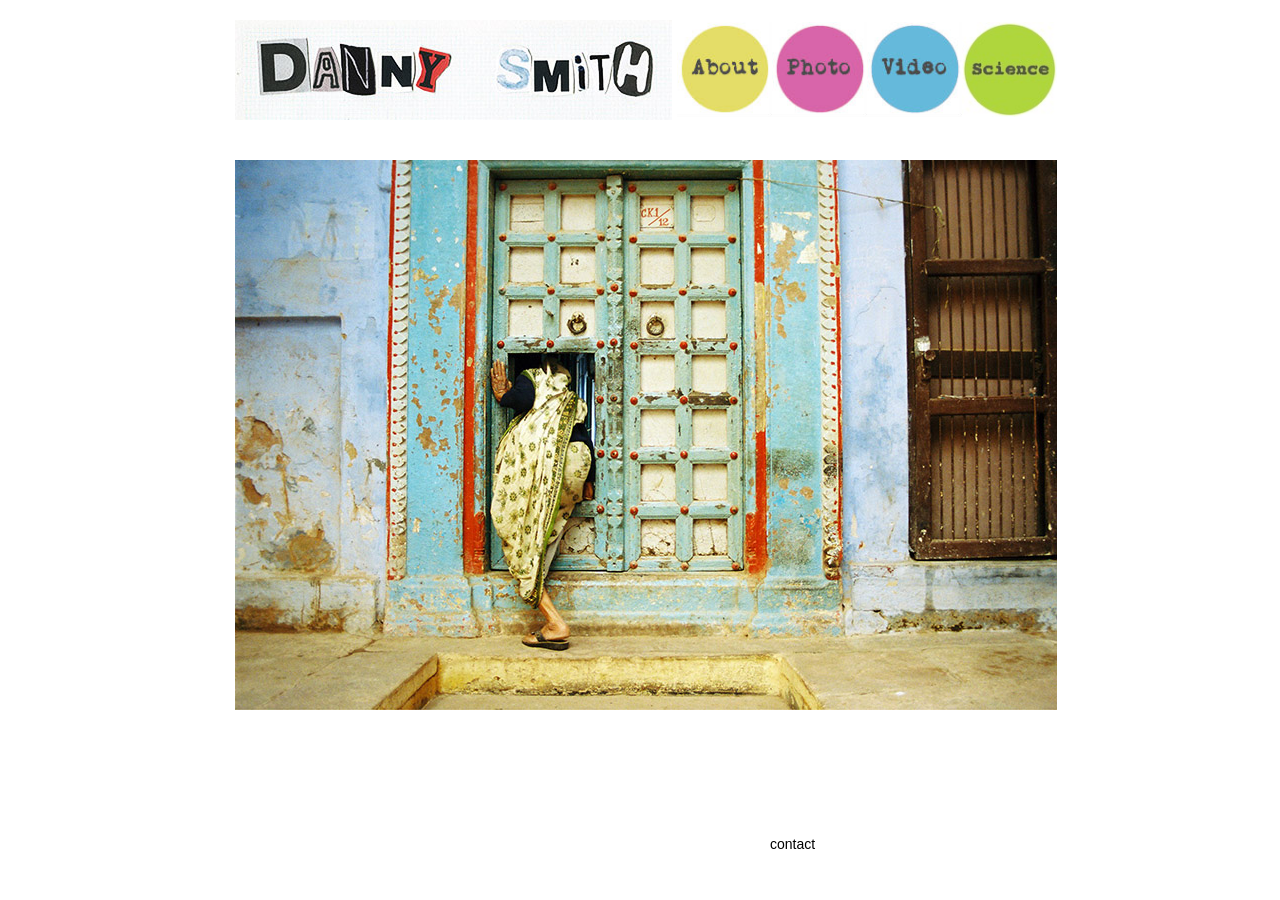
<file: index.html>
<!doctype html>
<html lang="en"><head><meta charset="utf-8"><title>Home</title>
<meta name="viewport" content="width=960"><link rel="stylesheet" href="style.css?v=4"></head>
<body><div class="page" style="height:780.0px">
<a href="index.html" class="abs" style="left:75px;top:20px;width:437px;height:100px"><img src="images/000b.jpg" alt="Danny Smith"></a>
<a class="abs nav" href="about.html" style="left:517px;top:22px;width:95px;height:95px"><img class="n" src="images/ABOUT.jpg" alt="About"><img class="r" src="images/ABOUT_1.jpg" alt=""></a><a class="abs nav" href="photo.html" style="left:612px;top:22px;width:95px;height:95px"><img class="n" src="images/PHOTO.jpg" alt="Photo"><img class="r" src="images/PHOTO_1.jpg" alt=""></a><a class="abs nav" href="video.html" style="left:707px;top:22px;width:95px;height:95px"><img class="n" src="images/VIDEO.jpg" alt="Video"><img class="r" src="images/VIDEO_1.jpg" alt=""></a><a class="abs nav" href="science.html" style="left:802px;top:22px;width:95px;height:95px"><img class="n" src="images/SCIENCE.jpg" alt="Science"><img class="r" src="images/SCIENCE_1.jpg" alt=""></a>
<div class="abs" style="left:75px;top:160px;width:822px;height:550px"><img src="images/11.jpg" alt=""></div>
<div class="footer"><a href="contact.html">contact</a></div>
</div></body></html>
</file>
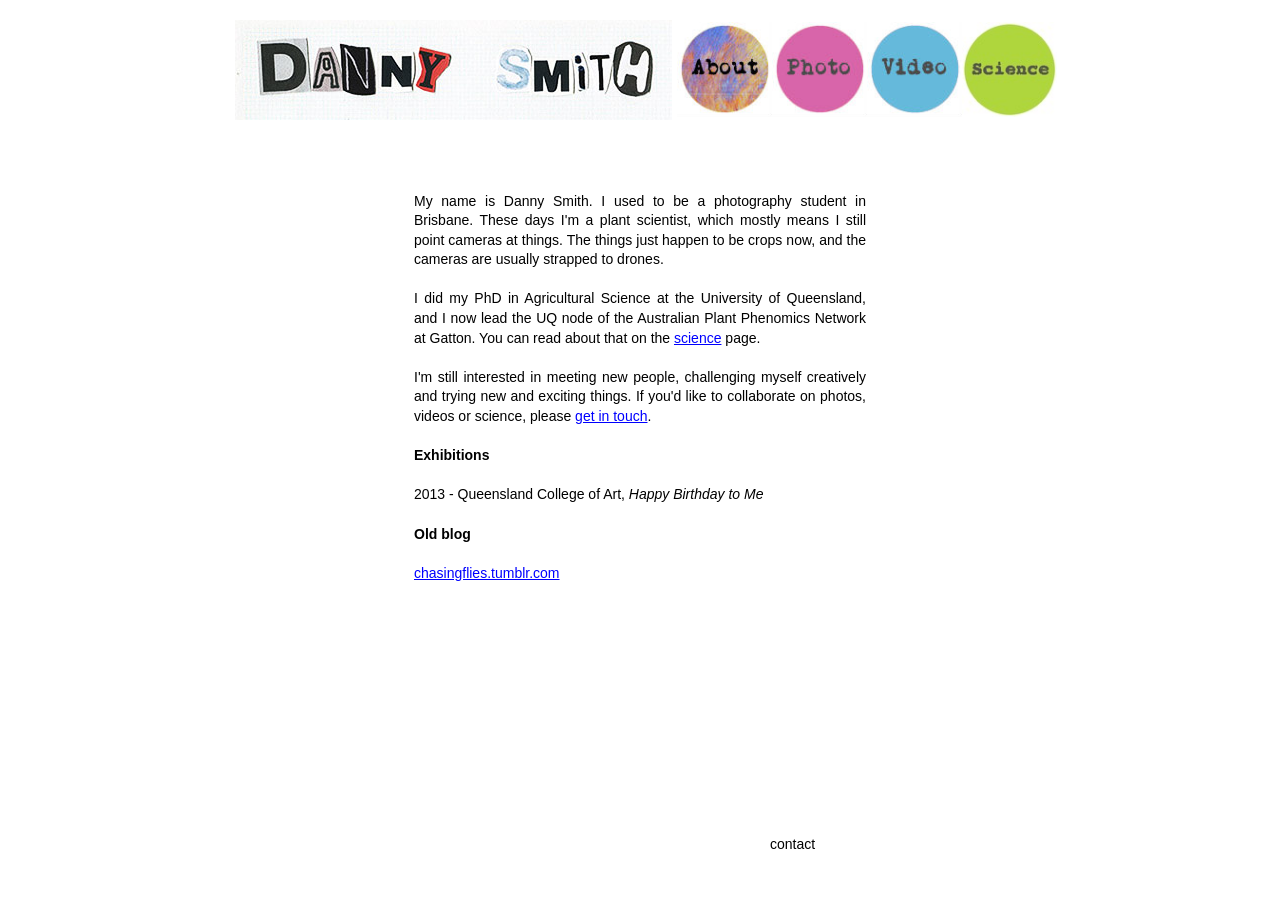
<file: about.html>
<!doctype html>
<html lang="en"><head><meta charset="utf-8"><title>About</title>
<meta name="viewport" content="width=960"><link rel="stylesheet" href="style.css?v=4"></head>
<body><div class="page" style="height:700px">
<a href="index.html" class="abs" style="left:75px;top:20px;width:437px;height:100px"><img src="images/000b.jpg" alt="Danny Smith"></a>
<a class="abs nav active" href="about.html" style="left:517px;top:22px;width:95px;height:95px"><img class="n" src="images/ABOUT.jpg" alt="About"><img class="r" src="images/ABOUT_1.jpg" alt=""></a><a class="abs nav" href="photo.html" style="left:612px;top:22px;width:95px;height:95px"><img class="n" src="images/PHOTO.jpg" alt="Photo"><img class="r" src="images/PHOTO_1.jpg" alt=""></a><a class="abs nav" href="video.html" style="left:707px;top:22px;width:95px;height:95px"><img class="n" src="images/VIDEO.jpg" alt="Video"><img class="r" src="images/VIDEO_1.jpg" alt=""></a><a class="abs nav" href="science.html" style="left:802px;top:22px;width:95px;height:95px"><img class="n" src="images/SCIENCE.jpg" alt="Science"><img class="r" src="images/SCIENCE_1.jpg" alt=""></a>
<div class="abs text about" style="left:254px;top:191.5px;width:452px;height:255px;height:auto"><p style="text-align:justify">My name is Danny Smith. I used to be a photography student in Brisbane. These days I'm a plant scientist, which mostly means I still point cameras at things. The things just happen to be crops now, and the cameras are usually strapped to drones.</p><p style="text-align:justify">&nbsp;</p><p style="text-align:justify">I did my PhD in Agricultural Science at the University of Queensland, and I now lead the UQ node of the Australian Plant Phenomics Network at Gatton. You can read about that on the <a href="science.html">science</a> page.</p><p style="text-align:justify">&nbsp;</p><p style="text-align:justify">I'm still interested in meeting new people, challenging myself creatively and trying new and exciting things. If you'd like to collaborate on photos, videos or science, please <a href="contact.html">get in touch</a>.</p><p style="text-align:justify">&nbsp;</p><p style="text-align:justify;font-weight:bold">Exhibitions</p><p style="text-align:justify">&nbsp;</p><p style="text-align:justify">2013 - Queensland College of Art, <em>Happy Birthday to Me</em></p><p style="text-align:justify">&nbsp;</p><p style="text-align:justify;font-weight:bold">Old blog</p><p style="text-align:justify">&nbsp;</p><p style="text-align:justify"><a href="http://chasingflies.tumblr.com" target="_blank" rel="noopener">chasingflies.tumblr.com</a></p></div>
<div class="footer"><a href="contact.html">contact</a></div>
</div></body></html>
</file>
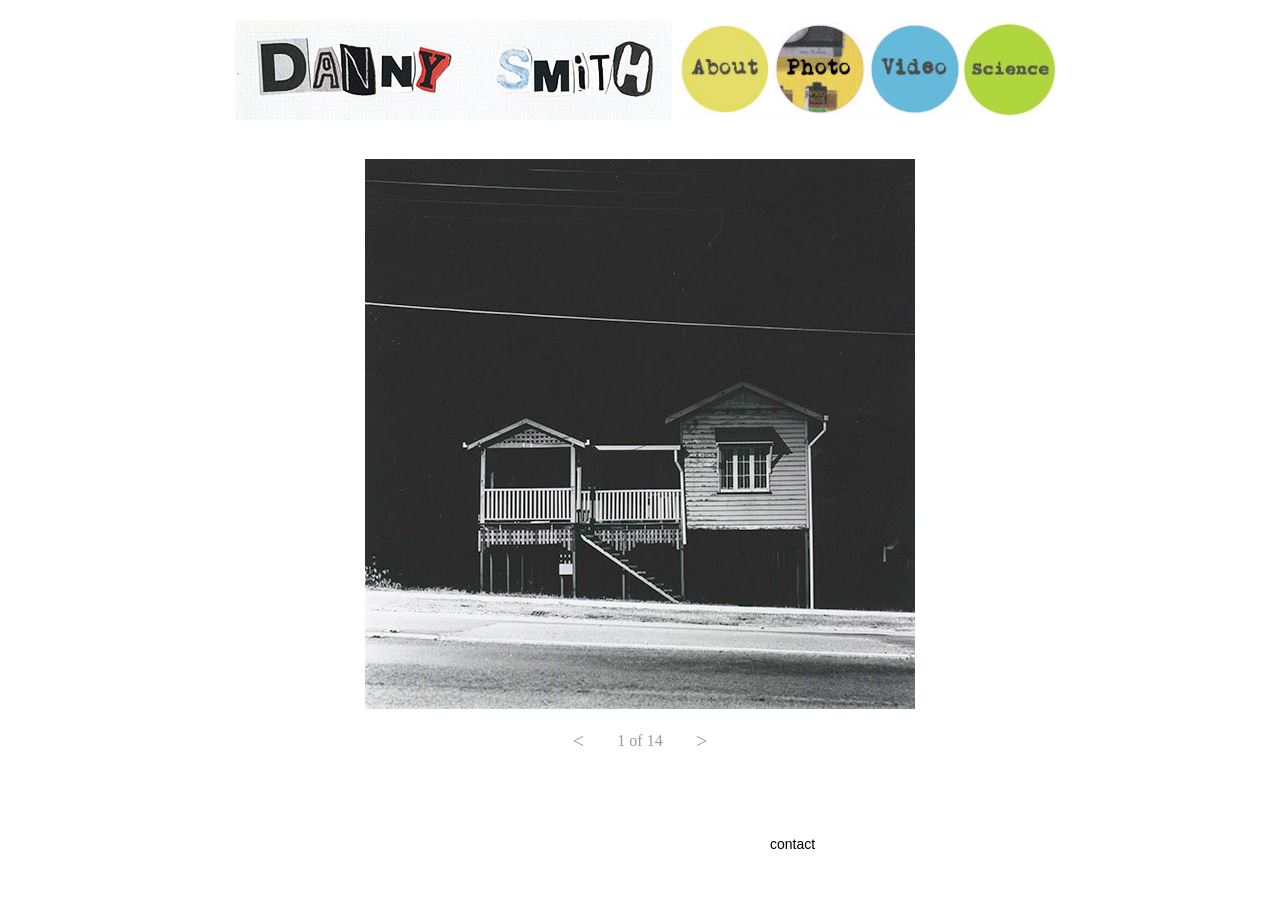
<file: black-and-white.html>
<!doctype html>
<html lang="en"><head><meta charset="utf-8"><title>Black &amp; White</title>
<meta name="viewport" content="width=960"><link rel="stylesheet" href="style.css?v=4"></head>
<body><div class="page" style="height:819.35px">
<a href="index.html" class="abs" style="left:75px;top:20px;width:437px;height:100px"><img src="images/000b.jpg" alt="Danny Smith"></a>
<a class="abs nav" href="about.html" style="left:517px;top:22px;width:95px;height:95px"><img class="n" src="images/ABOUT.jpg" alt="About"><img class="r" src="images/ABOUT_1.jpg" alt=""></a><a class="abs nav active" href="photo.html" style="left:612px;top:22px;width:95px;height:95px"><img class="n" src="images/PHOTO.jpg" alt="Photo"><img class="r" src="images/PHOTO_1.jpg" alt=""></a><a class="abs nav" href="video.html" style="left:707px;top:22px;width:95px;height:95px"><img class="n" src="images/VIDEO.jpg" alt="Video"><img class="r" src="images/VIDEO_1.jpg" alt=""></a><a class="abs nav" href="science.html" style="left:802px;top:22px;width:95px;height:95px"><img class="n" src="images/SCIENCE.jpg" alt="Science"><img class="r" src="images/SCIENCE_1.jpg" alt=""></a>
<div class="abs slideshow" style="left:70.5px;top:159.35px;width:819px;height:550px"><div class="track"><img src="images/000_1.jpg" alt=""><img src="images/9977-03.jpg" alt=""><img src="images/9979-01.jpg" alt=""><img src="images/9979-03.jpg" alt=""><img src="images/9980-04.jpg" alt=""><img src="images/9980-05.jpg" alt=""><img src="images/tumblr_mjjtksp40W1r2cjkoo1_1280.jpg" alt=""><img src="images/tumblr_mjjtsaV3xN1r2cjkoo1_1280.jpg" alt=""><img src="images/tumblr_momz4tNmhz1r2cjkoo1_1280.jpg" alt=""><img src="images/tumblr_momz5yyfA71r2cjkoo1_1280.jpg" alt=""><img src="images/tumblr_momz37i8yi1r2cjkoo1_1280.jpg" alt=""><img src="images/tumblr_momz76OpNS1r2cjkoo1_1280.jpg" alt=""><img src="images/tumblr_momz91Ecpx1r2cjkoo1_1280.jpg" alt=""><img src="images/tumblr_my7as7UK8b1r2cjkoo1_1280.jpg" alt=""></div></div><div class="abs ssnav" style="left:70.5px;top:721.35px;width:819px"><button class="prev" aria-label="Previous">&lt;</button><span class="count"></span><button class="next" aria-label="Next">&gt;</button></div>
<div class="footer"><a href="contact.html">contact</a></div>
</div><script src="slideshow.js"></script></body></html>
</file>
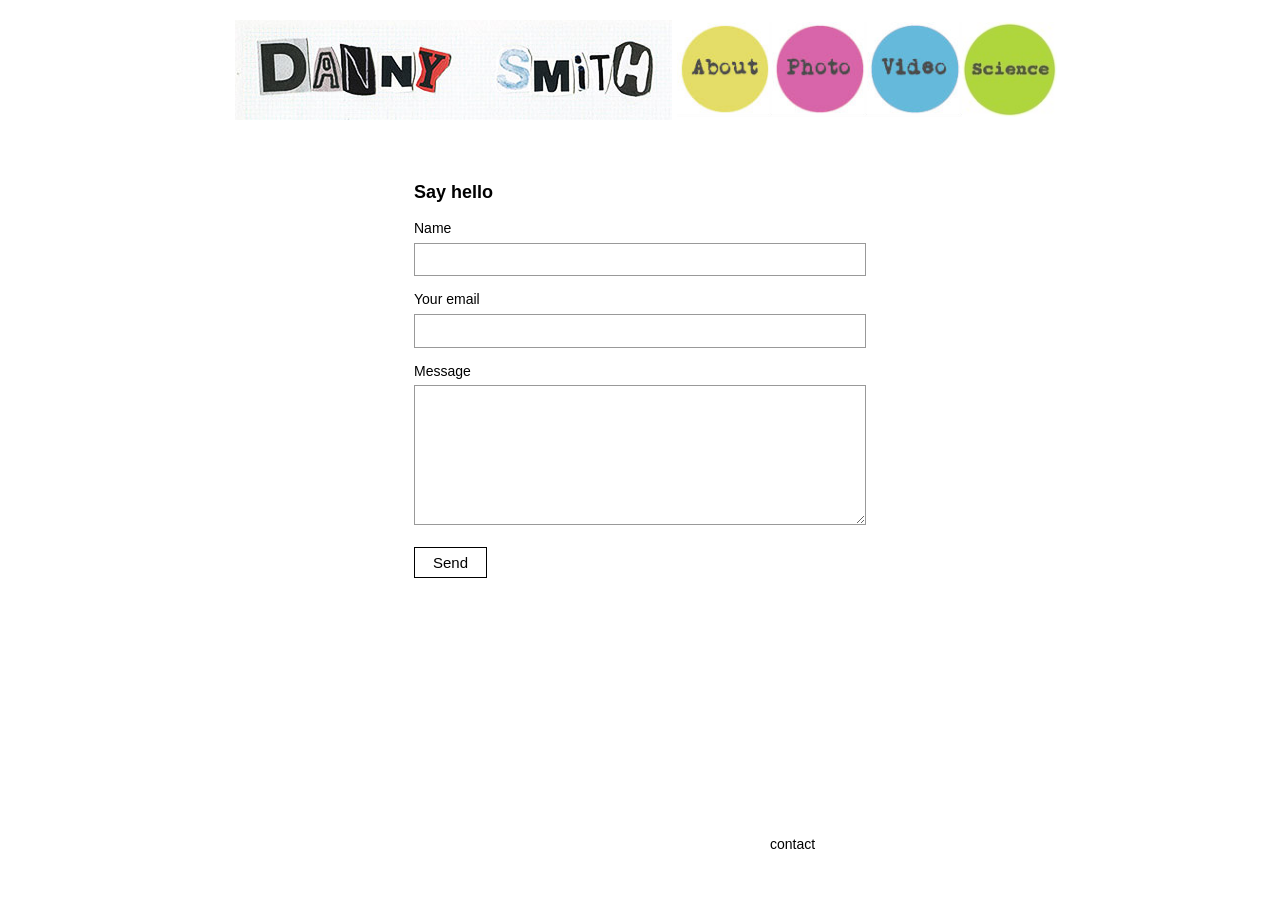
<file: contact.html>
<!doctype html>
<html lang="en"><head><meta charset="utf-8"><title>Contact</title>
<meta name="viewport" content="width=960"><link rel="stylesheet" href="style.css?v=4"></head>
<body><div class="page" style="height:680px">
<a href="index.html" class="abs" style="left:75px;top:20px;width:437px;height:100px"><img src="images/000b.jpg" alt="Danny Smith"></a>
<a class="abs nav" href="about.html" style="left:517px;top:22px;width:95px;height:95px"><img class="n" src="images/ABOUT.jpg" alt="About"><img class="r" src="images/ABOUT_1.jpg" alt=""></a><a class="abs nav" href="photo.html" style="left:612px;top:22px;width:95px;height:95px"><img class="n" src="images/PHOTO.jpg" alt="Photo"><img class="r" src="images/PHOTO_1.jpg" alt=""></a><a class="abs nav" href="video.html" style="left:707px;top:22px;width:95px;height:95px"><img class="n" src="images/VIDEO.jpg" alt="Video"><img class="r" src="images/VIDEO_1.jpg" alt=""></a><a class="abs nav" href="science.html" style="left:802px;top:22px;width:95px;height:95px"><img class="n" src="images/SCIENCE.jpg" alt="Science"><img class="r" src="images/SCIENCE_1.jpg" alt=""></a>
<div class="abs text contact" style="left:254px;top:180px;width:452px">
<p class="label" style="font-size:18px">Say hello</p>
<form action="https://api.web3forms.com/submit" method="POST">
<!-- Web3Forms access key: get a free one at web3forms.com (it's tied to your inbox, so your address never appears here) -->
<input type="hidden" name="access_key" value="YOUR_WEB3FORMS_ACCESS_KEY">
<input type="hidden" name="subject" value="Message from your website">
<input type="checkbox" name="botcheck" class="botcheck" tabindex="-1" autocomplete="off">
<label for="name">Name</label><input id="name" name="name" required>
<label for="email">Your email</label><input id="email" type="email" name="email" required>
<label for="message">Message</label><textarea id="message" name="message" required></textarea>
<button type="submit">Send</button>
</form>
</div>
<div class="footer"><a href="contact.html">contact</a></div>
</div></body></html>
</file>
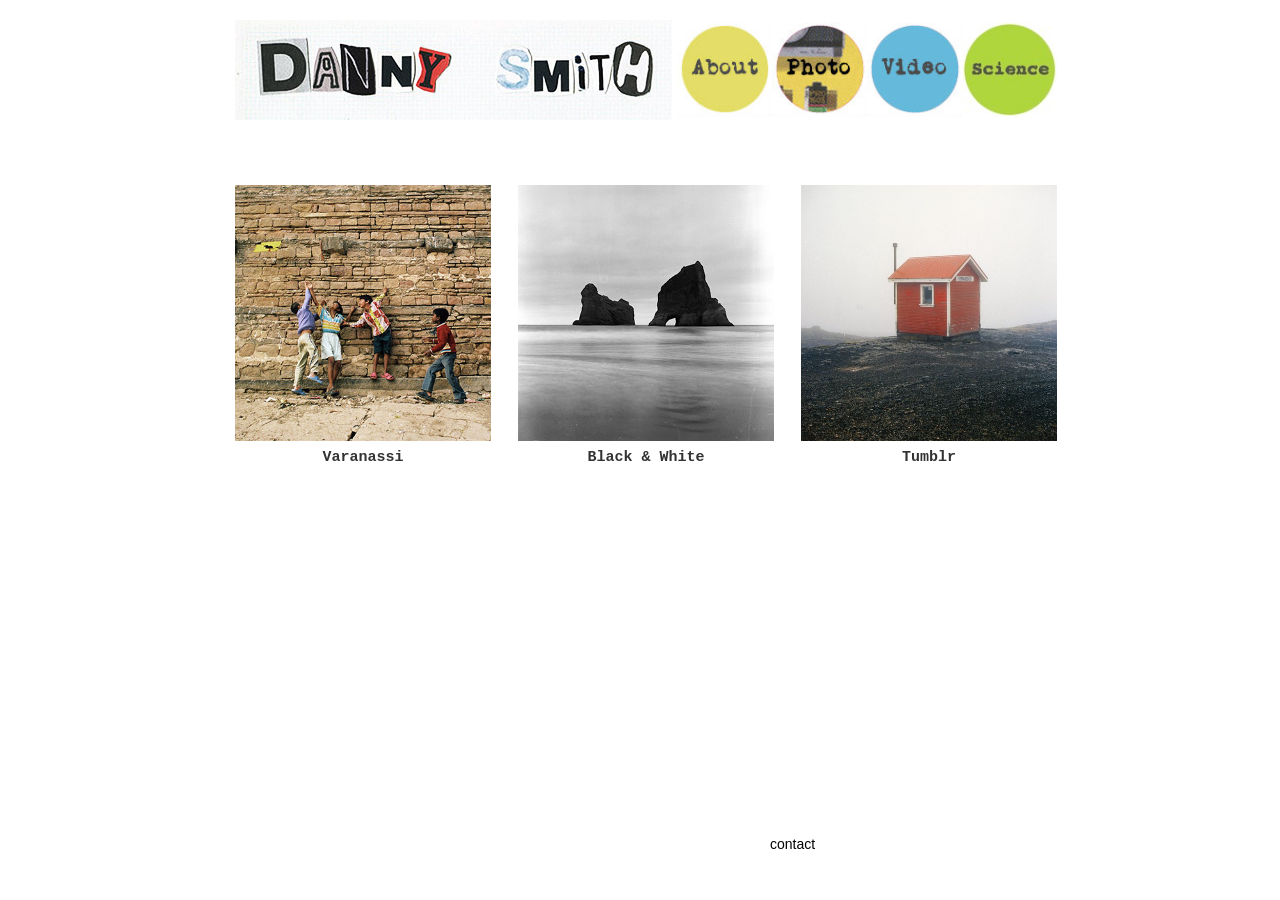
<file: photo.html>
<!doctype html>
<html lang="en"><head><meta charset="utf-8"><title>Photo</title>
<meta name="viewport" content="width=960"><link rel="stylesheet" href="style.css?v=4"></head>
<body><div class="page" style="height:620px">
<a href="index.html" class="abs" style="left:75px;top:20px;width:437px;height:100px"><img src="images/000b.jpg" alt="Danny Smith"></a>
<a class="abs nav" href="about.html" style="left:517px;top:22px;width:95px;height:95px"><img class="n" src="images/ABOUT.jpg" alt="About"><img class="r" src="images/ABOUT_1.jpg" alt=""></a><a class="abs nav active" href="photo.html" style="left:612px;top:22px;width:95px;height:95px"><img class="n" src="images/PHOTO.jpg" alt="Photo"><img class="r" src="images/PHOTO_1.jpg" alt=""></a><a class="abs nav" href="video.html" style="left:707px;top:22px;width:95px;height:95px"><img class="n" src="images/VIDEO.jpg" alt="Video"><img class="r" src="images/VIDEO_1.jpg" alt=""></a><a class="abs nav" href="science.html" style="left:802px;top:22px;width:95px;height:95px"><img class="n" src="images/SCIENCE.jpg" alt="Science"><img class="r" src="images/SCIENCE_1.jpg" alt=""></a>
<a class="abs photo-tile" href="varanassi.html" style="left:75px;top:185px;width:256px"><img src="images/Varanassithumb.jpg" alt=""><span class="cap">Varanassi</span></a><a class="abs photo-tile" href="black-and-white.html" style="left:358px;top:185px;width:256px"><img src="images/BWThumb.jpg" alt=""><span class="cap">Black &amp; White</span></a><a class="abs photo-tile" href="tumblr.html" style="left:641px;top:185px;width:256px"><img src="images/TumblrThumb.jpg" alt=""><span class="cap">Tumblr</span></a>
<div class="footer"><a href="contact.html">contact</a></div>
</div></body></html>
</file>
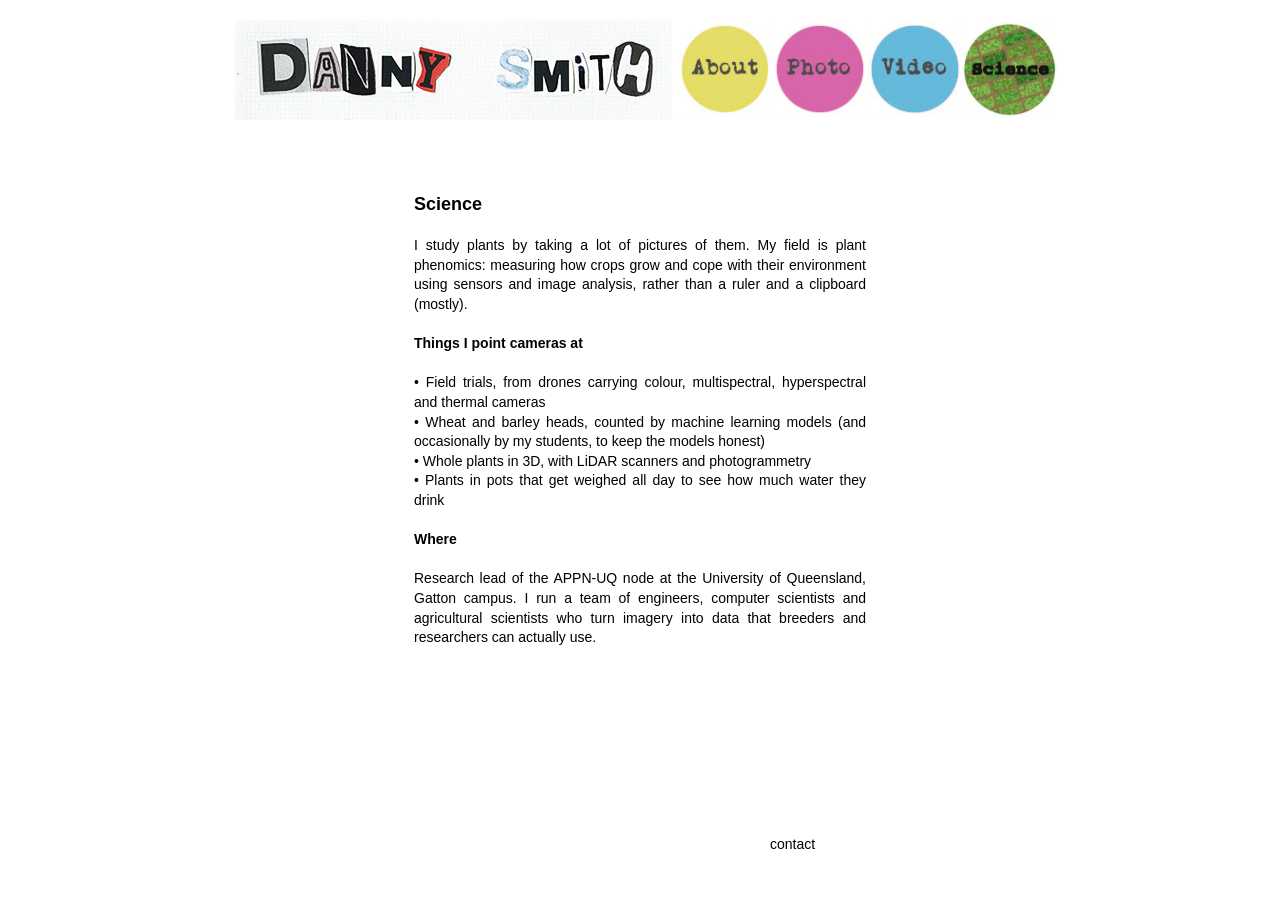
<file: science.html>
<!doctype html>
<html lang="en"><head><meta charset="utf-8"><title>Science</title>
<meta name="viewport" content="width=960"><link rel="stylesheet" href="style.css?v=4"></head>
<body><div class="page" style="height:780px">
<a href="index.html" class="abs" style="left:75px;top:20px;width:437px;height:100px"><img src="images/000b.jpg" alt="Danny Smith"></a>
<a class="abs nav" href="about.html" style="left:517px;top:22px;width:95px;height:95px"><img class="n" src="images/ABOUT.jpg" alt="About"><img class="r" src="images/ABOUT_1.jpg" alt=""></a><a class="abs nav" href="photo.html" style="left:612px;top:22px;width:95px;height:95px"><img class="n" src="images/PHOTO.jpg" alt="Photo"><img class="r" src="images/PHOTO_1.jpg" alt=""></a><a class="abs nav" href="video.html" style="left:707px;top:22px;width:95px;height:95px"><img class="n" src="images/VIDEO.jpg" alt="Video"><img class="r" src="images/VIDEO_1.jpg" alt=""></a><a class="abs nav active" href="science.html" style="left:802px;top:22px;width:95px;height:95px"><img class="n" src="images/SCIENCE.jpg" alt="Science"><img class="r" src="images/SCIENCE_1.jpg" alt=""></a>
<div class="abs text about" style="left:254px;top:191.5px;width:452px;height:255px;height:auto"><p class="label" style="font-size:18px">Science</p><p style="text-align:justify">&nbsp;</p><p style="text-align:justify">I study plants by taking a lot of pictures of them. My field is plant phenomics: measuring how crops grow and cope with their environment using sensors and image analysis, rather than a ruler and a clipboard (mostly).</p><p style="text-align:justify">&nbsp;</p><p style="text-align:justify;font-weight:bold">Things I point cameras at</p><p style="text-align:justify">&nbsp;</p><p style="text-align:justify">&bull; Field trials, from drones carrying colour, multispectral, hyperspectral and thermal cameras</p><p style="text-align:justify">&bull; Wheat and barley heads, counted by machine learning models (and occasionally by my students, to keep the models honest)</p><p style="text-align:justify">&bull; Whole plants in 3D, with LiDAR scanners and photogrammetry</p><p style="text-align:justify">&bull; Plants in pots that get weighed all day to see how much water they drink</p><p style="text-align:justify">&nbsp;</p><p style="text-align:justify;font-weight:bold">Where</p><p style="text-align:justify">&nbsp;</p><p style="text-align:justify">Research lead of the APPN-UQ node at the University of Queensland, Gatton campus. I run a team of engineers, computer scientists and agricultural scientists who turn imagery into data that breeders and researchers can actually use.</p></div>
<div class="footer"><a href="contact.html">contact</a></div>
</div></body></html>
</file>
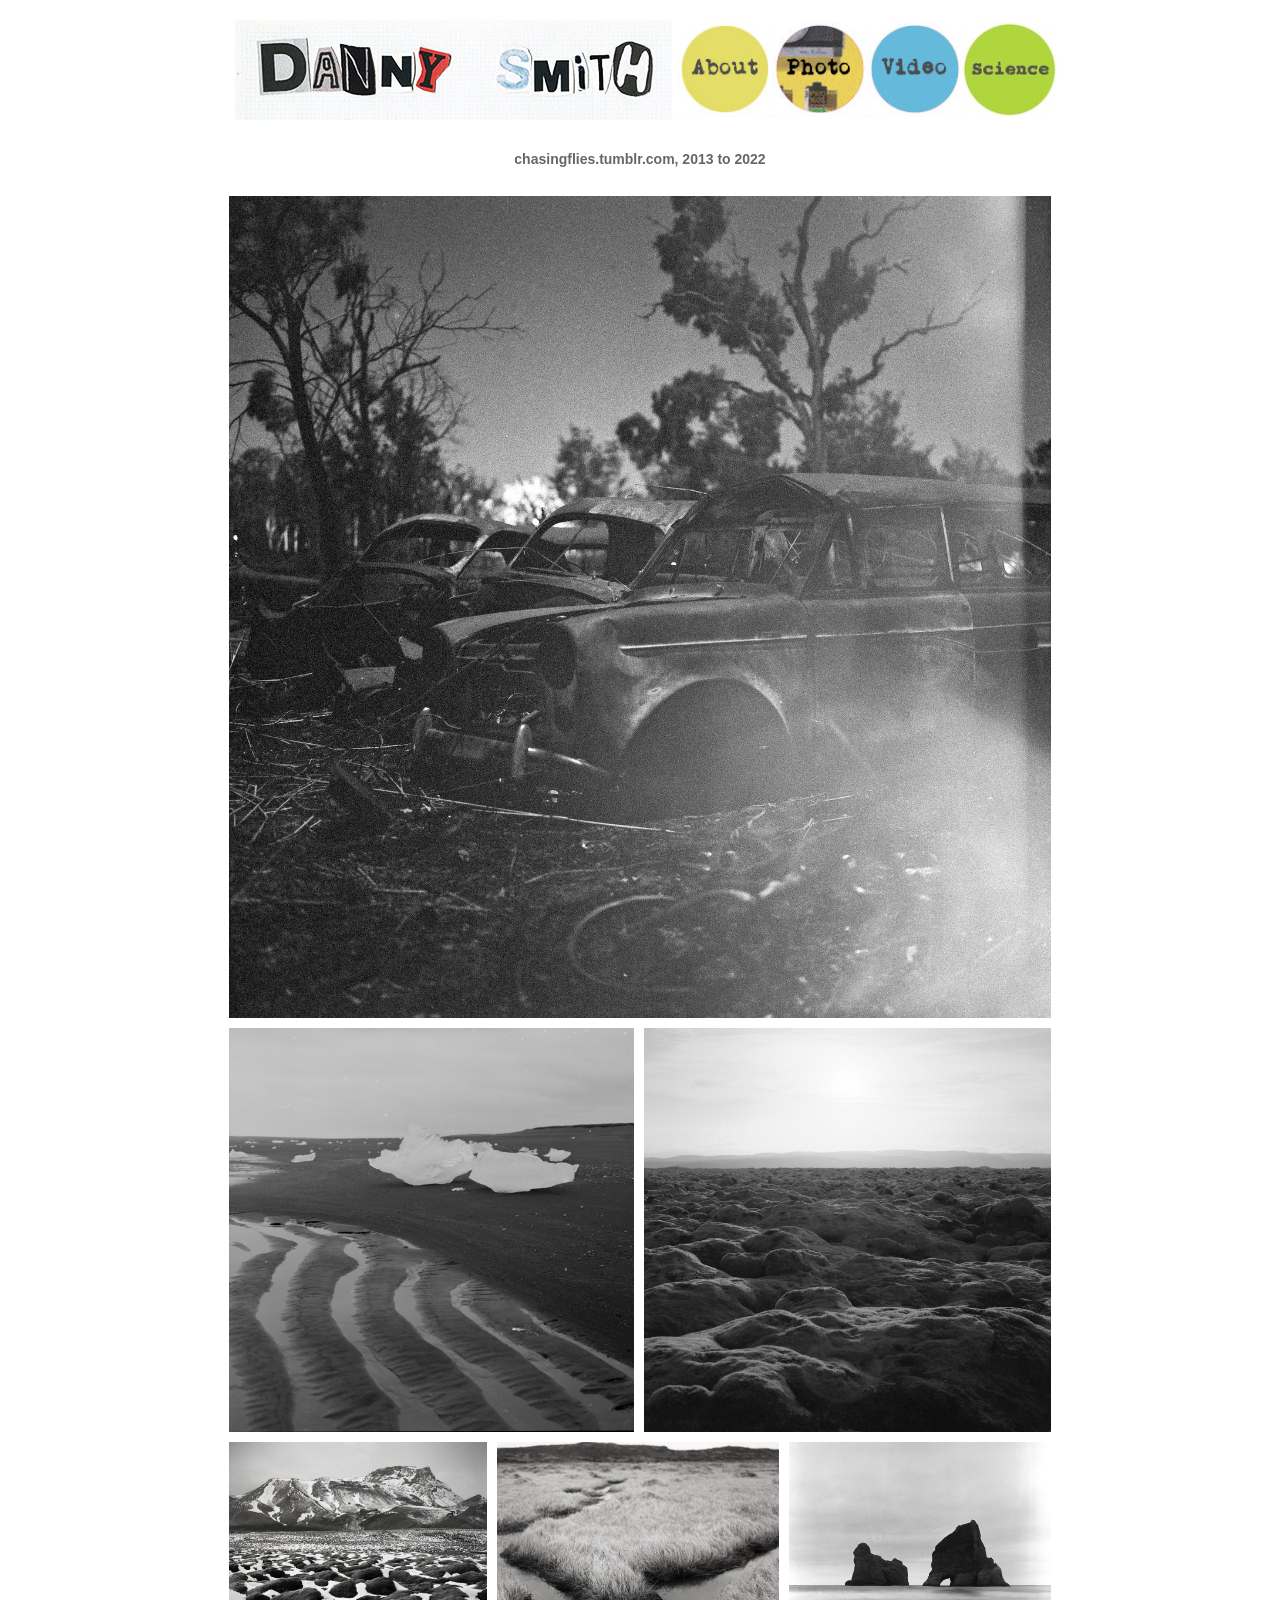
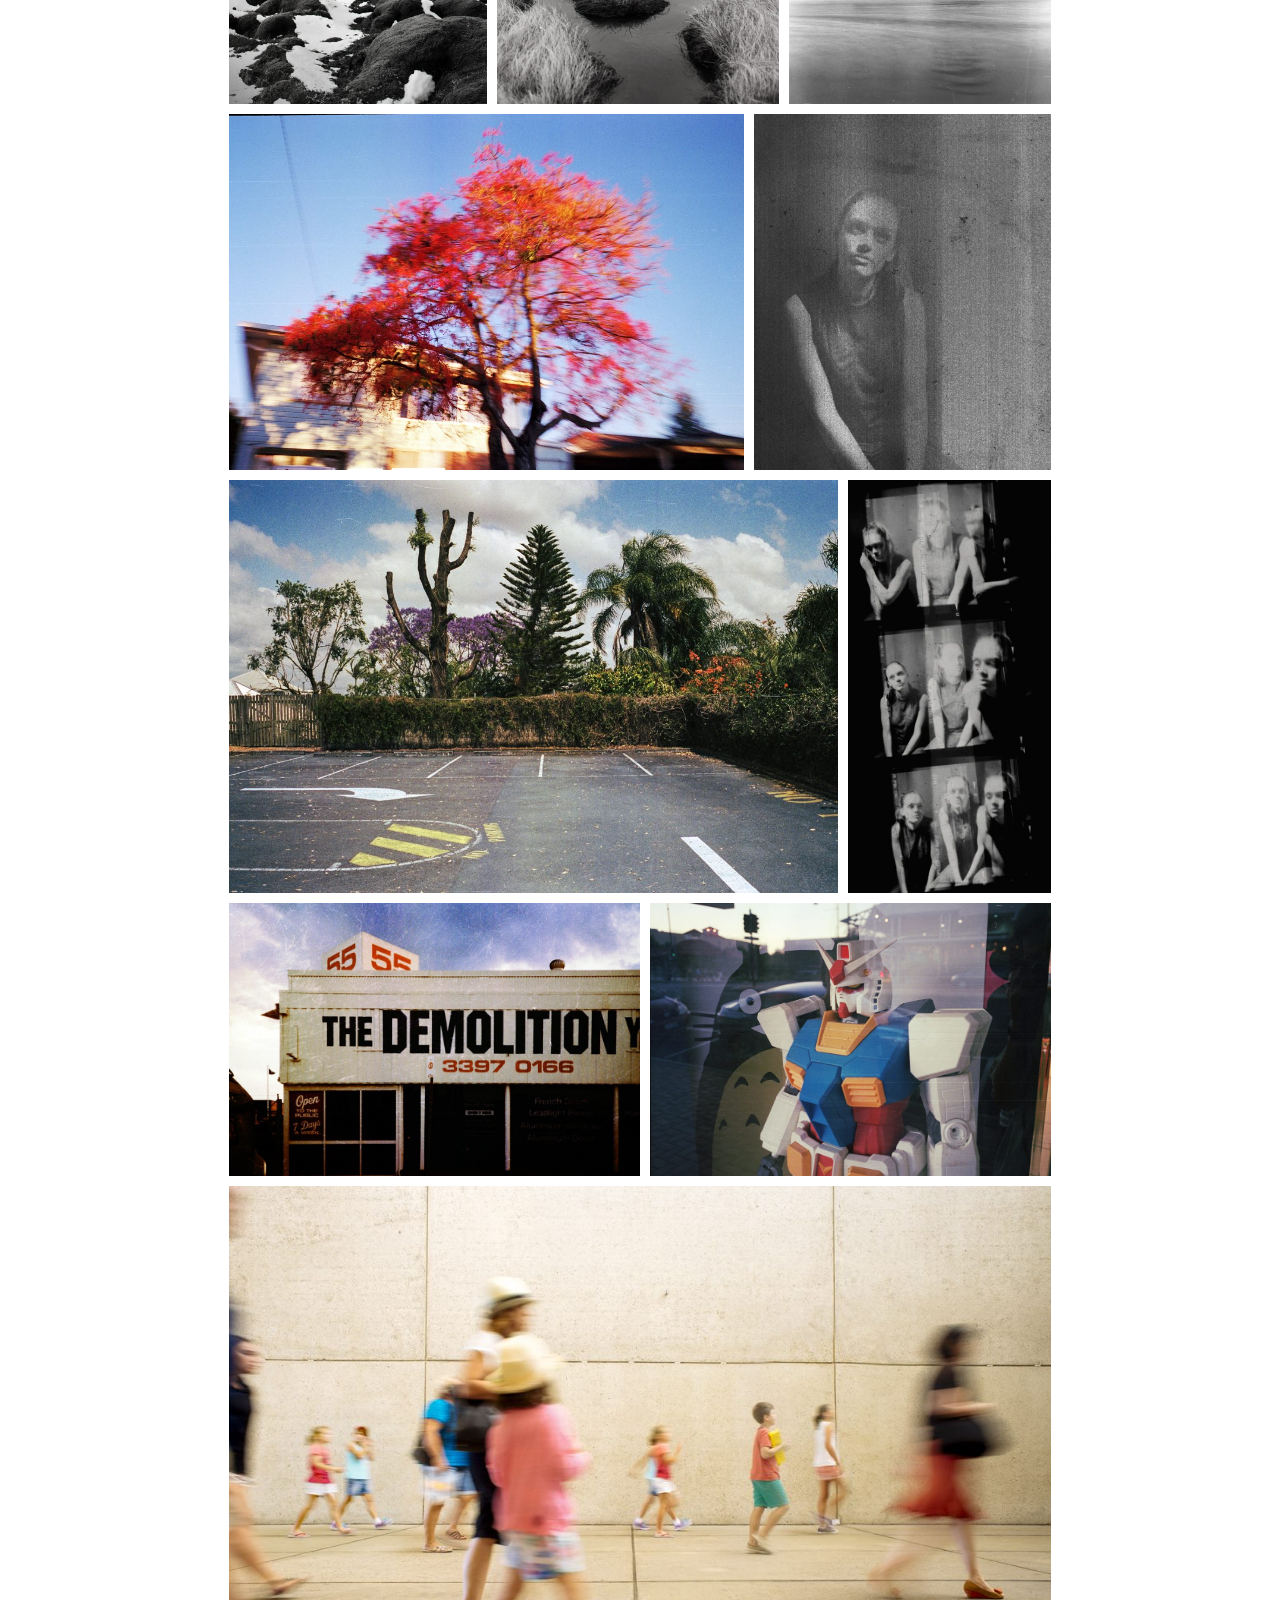
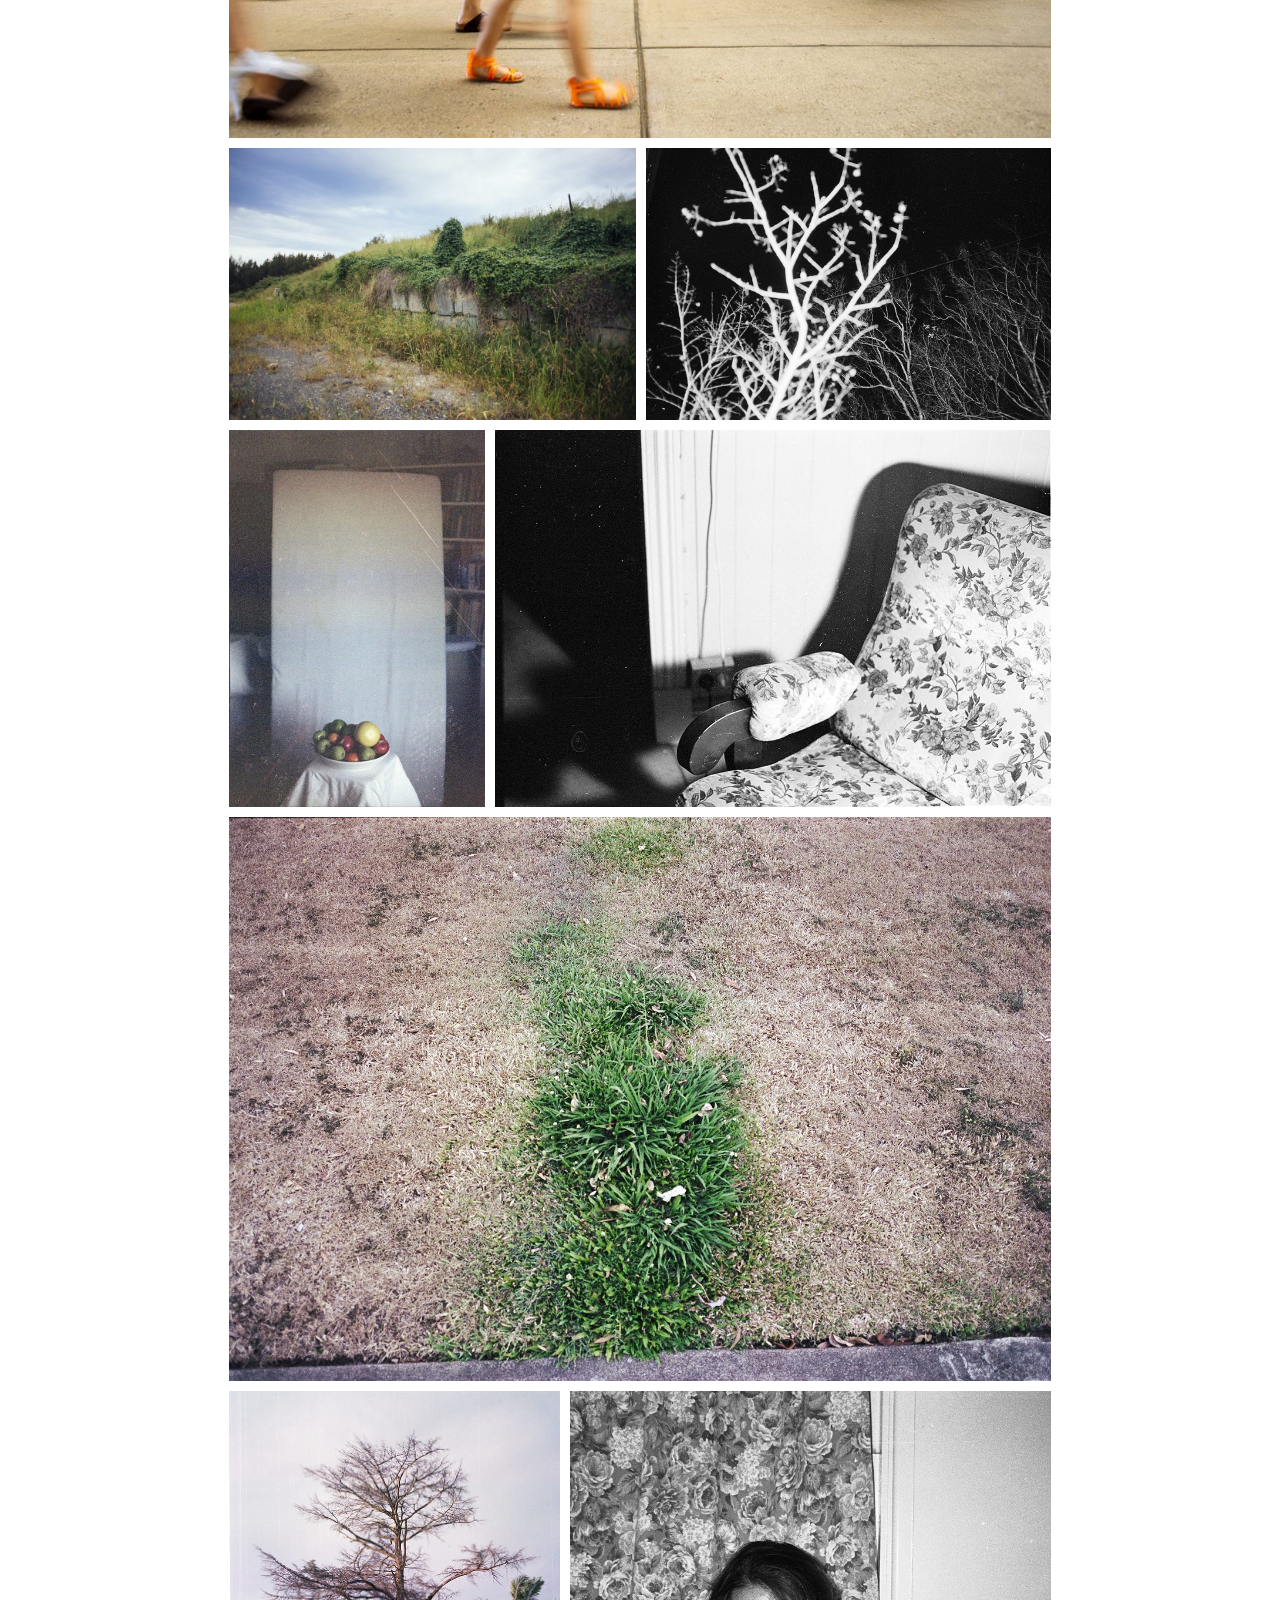
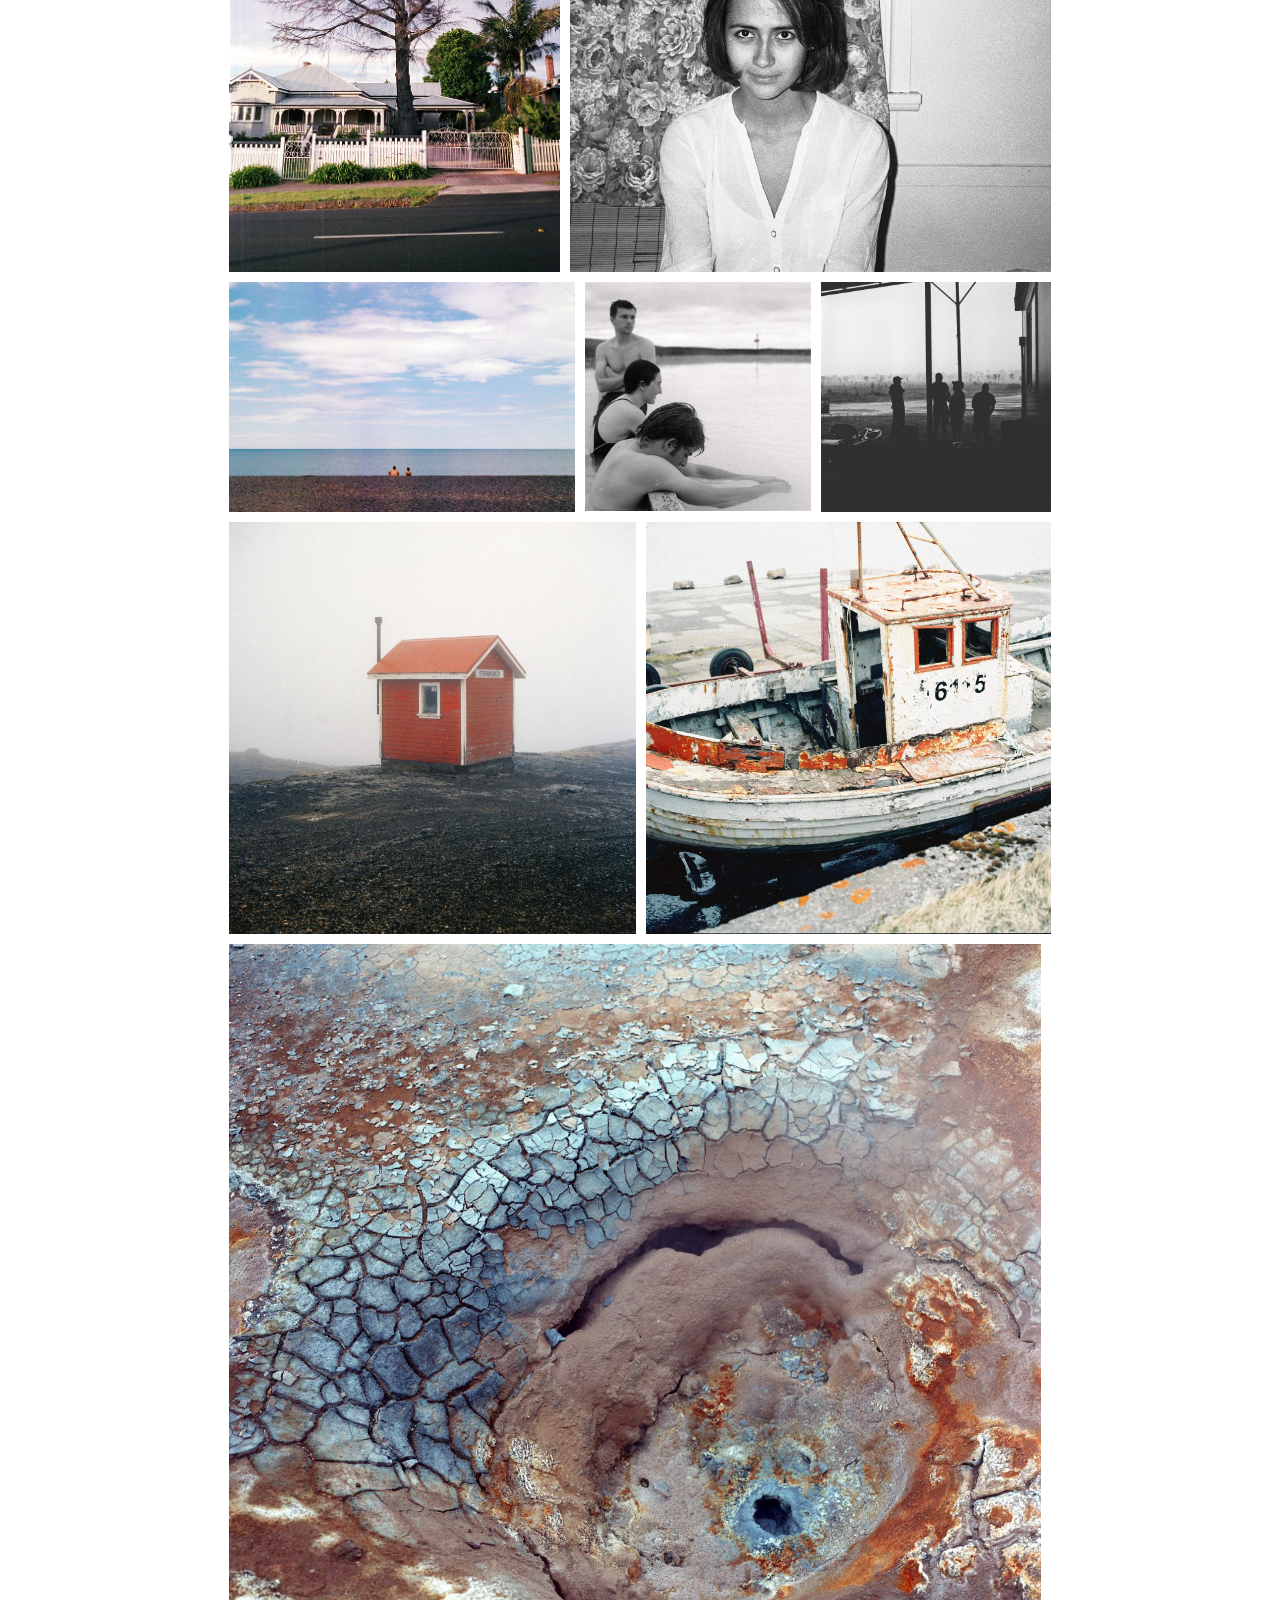
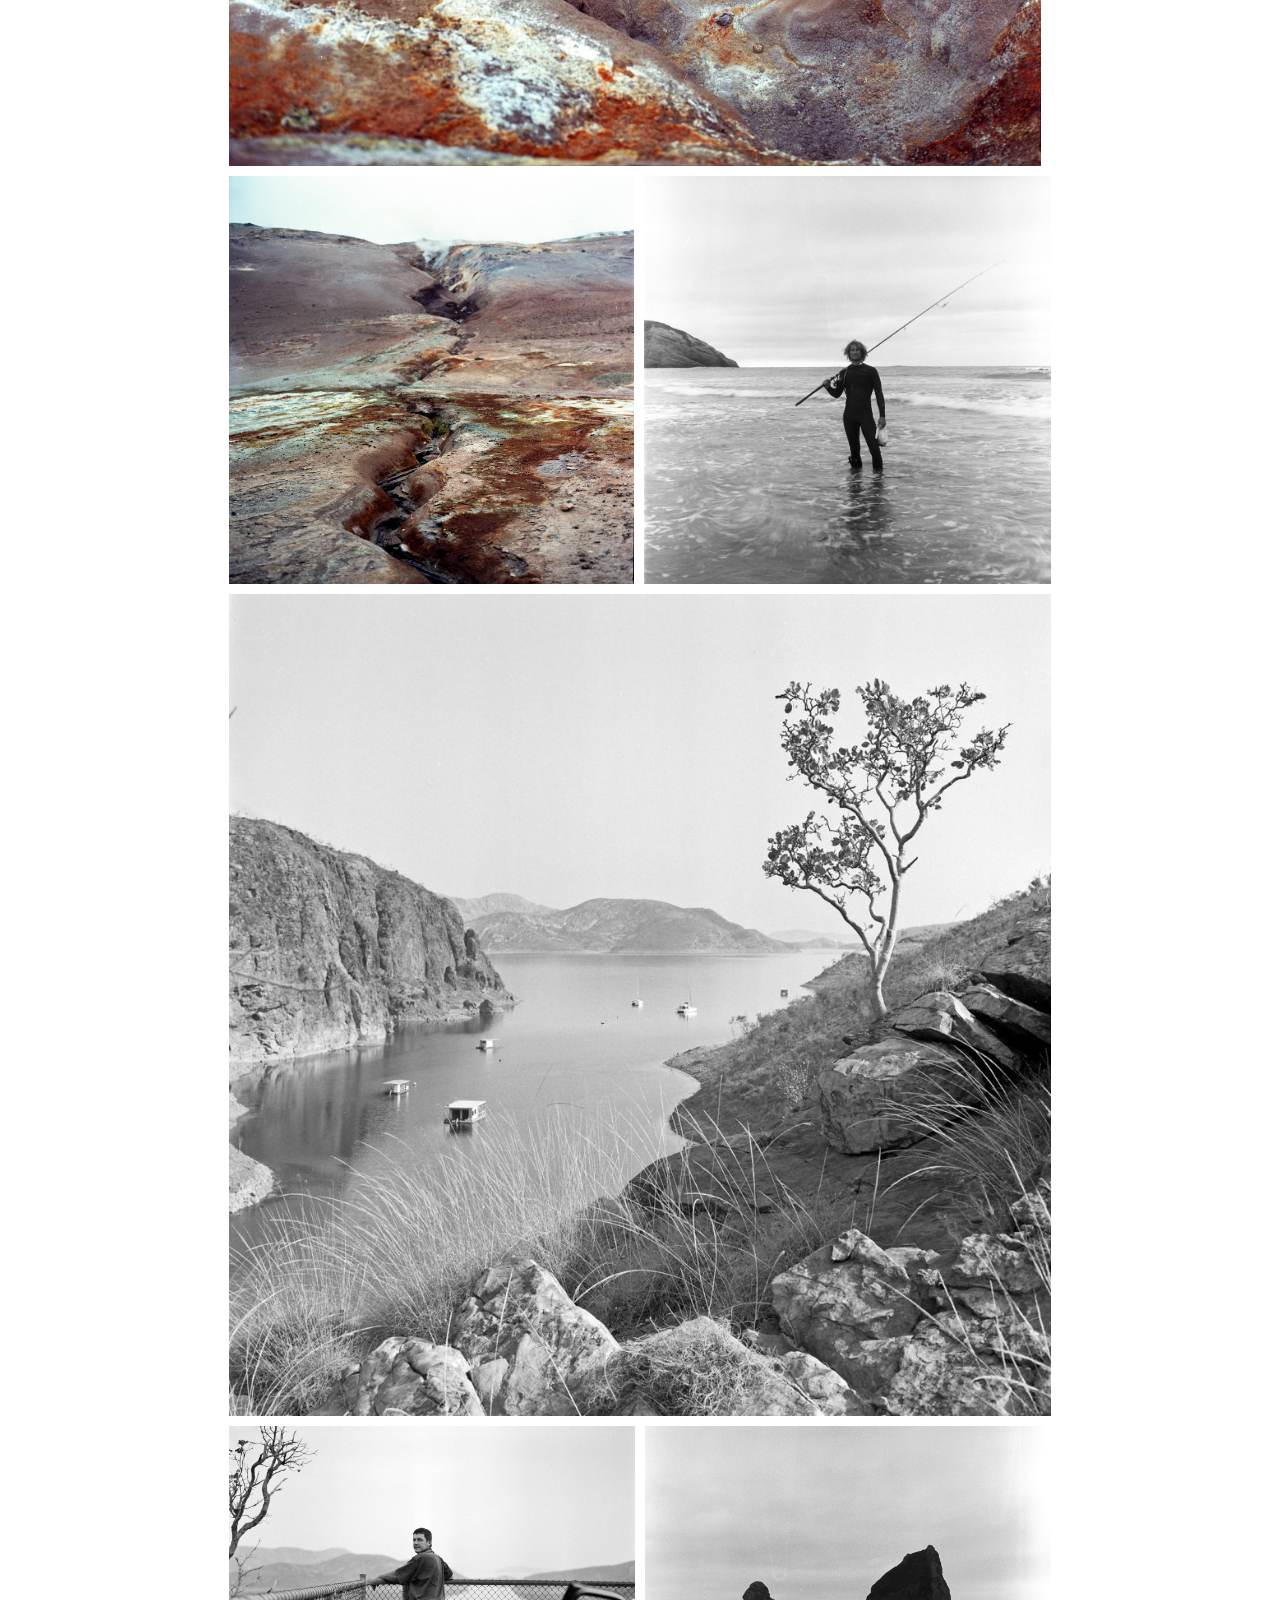
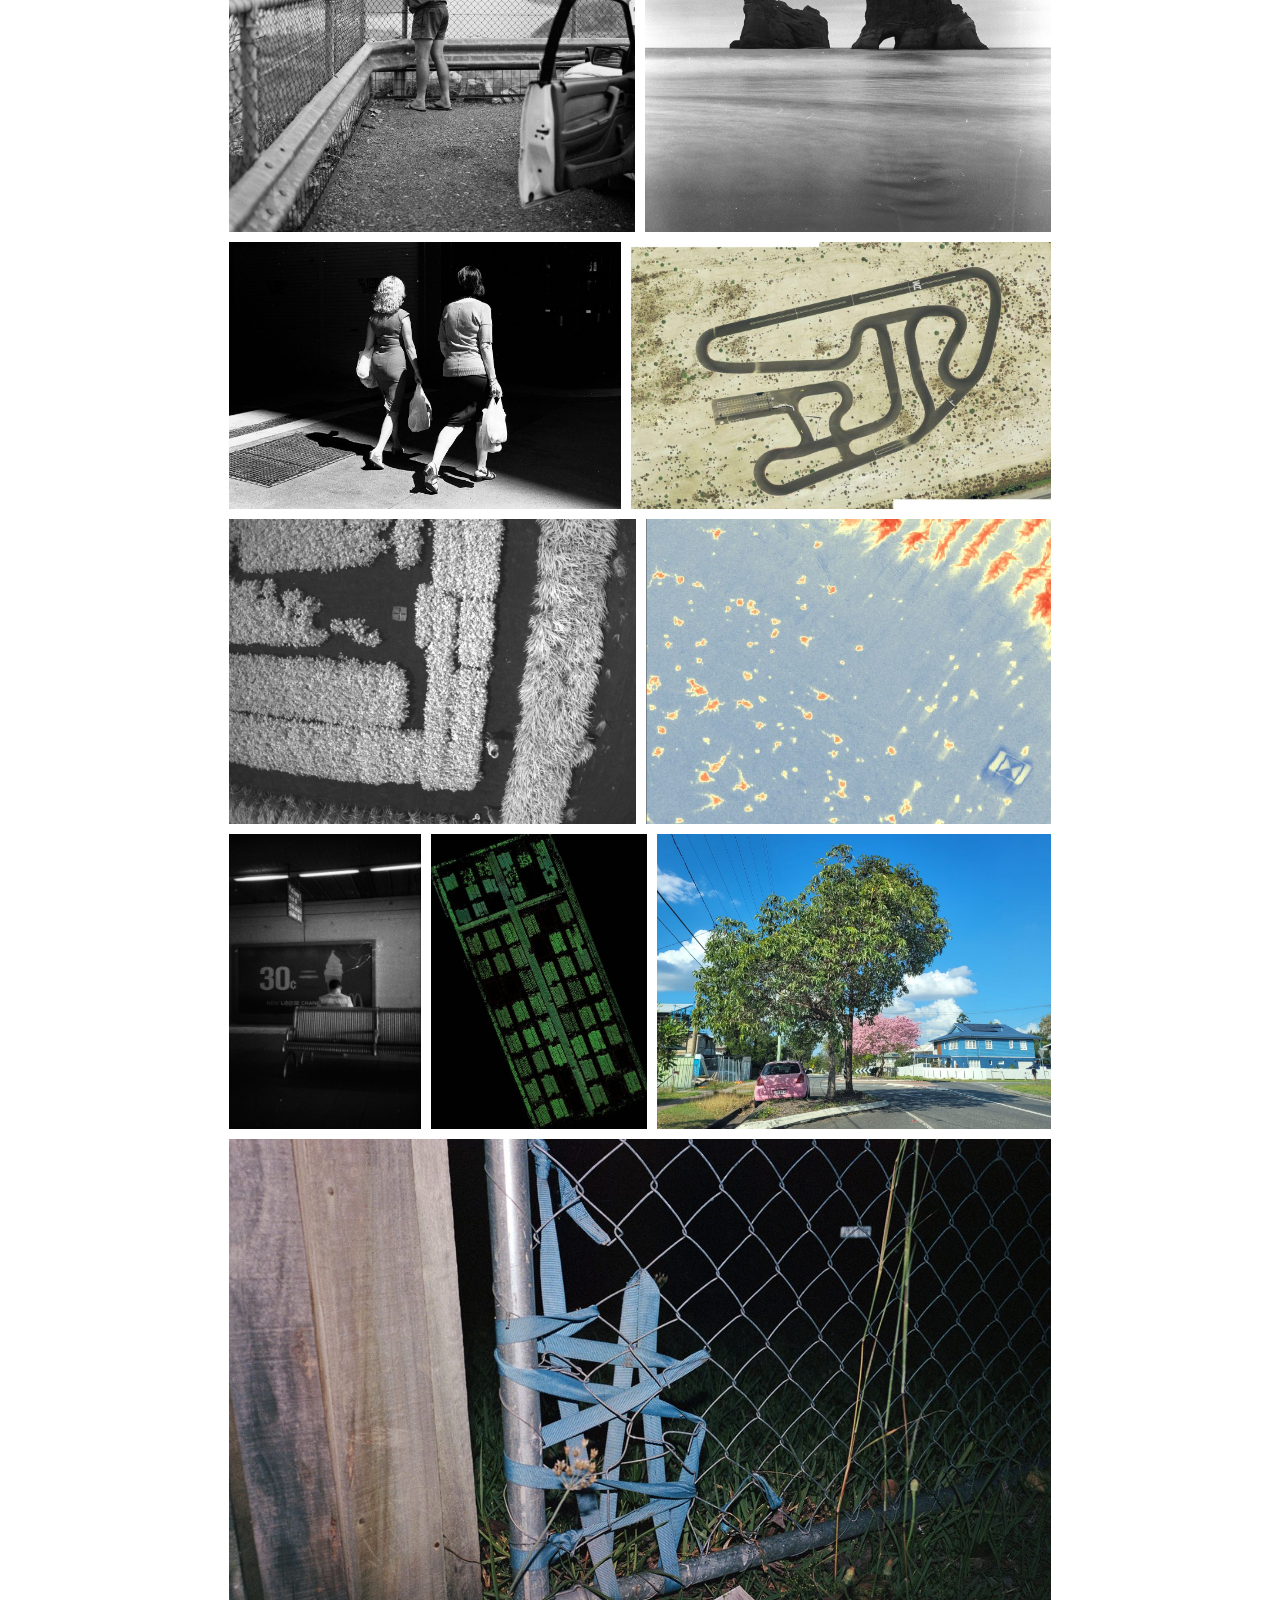
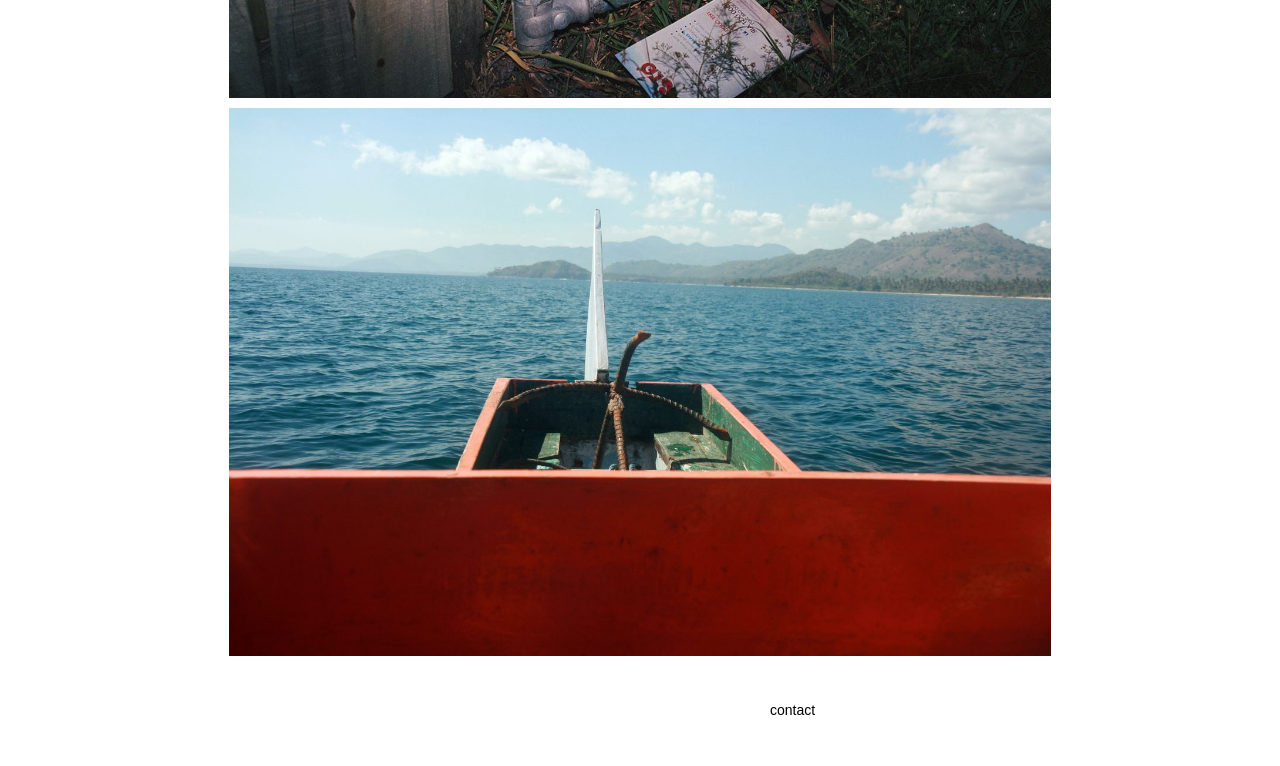
<file: tumblr.html>
<!doctype html>
<html lang="en"><head><meta charset="utf-8"><title>Tumblr</title>
<meta name="viewport" content="width=960"><link rel="stylesheet" href="style.css?v=4"></head>
<body><div class="page scrap-page">
<a href="index.html" class="abs" style="left:75px;top:20px;width:437px;height:100px"><img src="images/000b.jpg" alt="Danny Smith"></a>
<a class="abs nav" href="about.html" style="left:517px;top:22px;width:95px;height:95px"><img class="n" src="images/ABOUT.jpg" alt="About"><img class="r" src="images/ABOUT_1.jpg" alt=""></a><a class="abs nav active" href="photo.html" style="left:612px;top:22px;width:95px;height:95px"><img class="n" src="images/PHOTO.jpg" alt="Photo"><img class="r" src="images/PHOTO_1.jpg" alt=""></a><a class="abs nav" href="video.html" style="left:707px;top:22px;width:95px;height:95px"><img class="n" src="images/VIDEO.jpg" alt="Video"><img class="r" src="images/VIDEO_1.jpg" alt=""></a><a class="abs nav" href="science.html" style="left:802px;top:22px;width:95px;height:95px"><img class="n" src="images/SCIENCE.jpg" alt="Science"><img class="r" src="images/SCIENCE_1.jpg" alt=""></a>
<div class="scrap-intro label">chasingflies.tumblr.com, 2013 to 2022</div>
<div class="gallery">
<div class="g-row"><a class="g-cell" href="images/tumblr/full/45181692664.jpg" style="flex:1.000"><img src="images/tumblr/full/45181692664.jpg" alt="" loading="lazy" width="1400" height="1400"></a></div>
<div class="g-row"><a class="g-cell" href="images/tumblr/full/53350760176.jpg" style="flex:1.000"><img src="images/tumblr/full/53350760176.jpg" alt="" loading="lazy" width="1400" height="1400"></a><a class="g-cell" href="images/tumblr/full/53350787845.jpg" style="flex:1.007"><img src="images/tumblr/full/53350787845.jpg" alt="" loading="lazy" width="1400" height="1390"></a></div>
<div class="g-row"><a class="g-cell" href="images/tumblr/full/53350824095.jpg" style="flex:0.984"><img src="images/tumblr/full/53350824095.jpg" alt="" loading="lazy" width="846" height="860"></a><a class="g-cell" href="images/tumblr/full/53350895363.jpg" style="flex:1.077"><img src="images/tumblr/full/53350895363.jpg" alt="" loading="lazy" width="881" height="818"></a><a class="g-cell" href="images/tumblr/full/80045880611.jpg" style="flex:1.000"><img src="images/tumblr/full/80045880611.jpg" alt="" loading="lazy" width="1024" height="1024"></a></div>
<div class="g-row"><a class="g-cell" href="images/tumblr/full/80150891830.jpg" style="flex:1.446"><img src="images/tumblr/full/80150891830.jpg" alt="" loading="lazy" width="1024" height="708"></a><a class="g-cell" href="images/tumblr/full/80261682178.jpg" style="flex:0.835"><img src="images/tumblr/full/80261682178.jpg" alt="" loading="lazy" width="855" height="1024"></a></div><div class="g-row"><a class="g-cell" href="images/tumblr/full/80354604539.jpg" style="flex:1.473"><img src="images/tumblr/full/80354604539.jpg" alt="" loading="lazy" width="1024" height="695"></a><a class="g-cell" href="images/tumblr/full/80355596987.jpg" style="flex:0.492"><img src="images/tumblr/full/80355596987.jpg" alt="" loading="lazy" width="466" height="947"></a></div>
<div class="g-row"><a class="g-cell" href="images/tumblr/full/80355636607.jpg" style="flex:1.506"><img src="images/tumblr/full/80355636607.jpg" alt="" loading="lazy" width="1024" height="680"></a><a class="g-cell" href="images/tumblr/full/80357406038.jpg" style="flex:1.469"><img src="images/tumblr/full/80357406038.jpg" alt="" loading="lazy" width="1024" height="697"></a></div>
<div class="g-row"><a class="g-cell" href="images/tumblr/full/84126119955.jpg" style="flex:1.491"><img src="images/tumblr/full/84126119955.jpg" alt="" loading="lazy" width="1024" height="687"></a></div>
<div class="g-row"><a class="g-cell" href="images/tumblr/full/84612432405.jpg" style="flex:1.497"><img src="images/tumblr/full/84612432405.jpg" alt="" loading="lazy" width="1024" height="684"></a><a class="g-cell" href="images/tumblr/full/134172234550.jpg" style="flex:1.489"><img src="images/tumblr/full/134172234550.jpg" alt="" loading="lazy" width="1248" height="838"></a></div><div class="g-row"><a class="g-cell" href="images/tumblr/full/134172416200.jpg" style="flex:0.678"><img src="images/tumblr/full/134172416200.jpg" alt="" loading="lazy" width="676" height="997"></a><a class="g-cell" href="images/tumblr/full/134173245630.jpg" style="flex:1.472"><img src="images/tumblr/full/134173245630.jpg" alt="" loading="lazy" width="992" height="674"></a></div>
<div class="g-row"><a class="g-cell" href="images/tumblr/full/134174306750.jpg" style="flex:1.458"><img src="images/tumblr/full/134174306750.jpg" alt="" loading="lazy" width="1400" height="960"></a></div>
<div class="g-row"><a class="g-cell" href="images/tumblr/full/134175501810.jpg" style="flex:0.689"><img src="images/tumblr/full/134175501810.jpg" alt="" loading="lazy" width="673" height="977"></a><a class="g-cell" href="images/tumblr/full/134175676635.jpg" style="flex:1.000"><img src="images/tumblr/full/134175676635.jpg" alt="" loading="lazy" width="1400" height="1400"></a></div>
<div class="g-row"><a class="g-cell" href="images/tumblr/full/137400807785.jpg" style="flex:1.507"><img src="images/tumblr/full/137400807785.jpg" alt="" loading="lazy" width="1400" height="929"></a><a class="g-cell" href="images/tumblr/full/137873946950.jpg" style="flex:0.986"><img src="images/tumblr/full/137873946950.jpg" alt="" loading="lazy" width="1381" height="1400"></a><a class="g-cell" href="images/tumblr/full/137916138615.jpg" style="flex:1.000"><img src="images/tumblr/full/137916138615.jpg" alt="" loading="lazy" width="1400" height="1400"></a></div>
<div class="g-row"><a class="g-cell" href="images/tumblr/full/138087589712.jpg" style="flex:0.986"><img src="images/tumblr/full/138087589712.jpg" alt="" loading="lazy" width="1381" height="1400"></a><a class="g-cell" href="images/tumblr/full/138280909574.jpg" style="flex:0.983"><img src="images/tumblr/full/138280909574.jpg" alt="" loading="lazy" width="1376" height="1400"></a></div>
<div class="g-row"><a class="g-cell" href="images/tumblr/full/138343848791.jpg" style="flex:0.988"><img src="images/tumblr/full/138343848791.jpg" alt="" loading="lazy" width="1383" height="1400"></a></div>
<div class="g-row"><a class="g-cell" href="images/tumblr/full/138343853409.jpg" style="flex:0.993"><img src="images/tumblr/full/138343853409.jpg" alt="" loading="lazy" width="1390" height="1400"></a><a class="g-cell" href="images/tumblr/full/138704973460.jpg" style="flex:1.000"><img src="images/tumblr/full/138704973460.jpg" alt="" loading="lazy" width="1000" height="1000"></a></div>
<div class="g-row"><a class="g-cell" href="images/tumblr/full/138707104810.jpg" style="flex:1.000"><img src="images/tumblr/full/138707104810.jpg" alt="" loading="lazy" width="1000" height="1000"></a></div>
<div class="g-row"><a class="g-cell" href="images/tumblr/full/148139274250.jpg" style="flex:1.000"><img src="images/tumblr/full/148139274250.jpg" alt="" loading="lazy" width="1400" height="1400"></a><a class="g-cell" href="images/tumblr/full/151864796560.jpg" style="flex:1.000"><img src="images/tumblr/full/151864796560.jpg" alt="" loading="lazy" width="1400" height="1400"></a></div><div class="g-row"><a class="g-cell" href="images/tumblr/full/157191796955.jpg" style="flex:1.468"><img src="images/tumblr/full/157191796955.jpg" alt="" loading="lazy" width="1389" height="946"></a><a class="g-cell" href="images/tumblr/full/166314521445.jpg" style="flex:1.571"><img src="images/tumblr/full/166314521445.jpg" alt="" loading="lazy" width="1232" height="784"></a></div>
<div class="g-row"><a class="g-cell" href="images/tumblr/full/172088138205.jpg" style="flex:1.333"><img src="images/tumblr/full/172088138205.jpg" alt="" loading="lazy" width="1280" height="960"></a><a class="g-cell" href="images/tumblr/full/177692314440.jpg" style="flex:1.329"><img src="images/tumblr/full/177692314440.jpg" alt="" loading="lazy" width="699" height="526"></a></div>
<div class="g-row"><a class="g-cell" href="images/tumblr/full/614372693426552832.jpg" style="flex:0.649"><img src="images/tumblr/full/614372693426552832.jpg" alt="" loading="lazy" width="909" height="1400"></a><a class="g-cell" href="images/tumblr/full/658583596286803968.jpg" style="flex:0.732"><img src="images/tumblr/full/658583596286803968.jpg" alt="" loading="lazy" width="563" height="769"></a><a class="g-cell" href="images/tumblr/full/658947291589279744.jpg" style="flex:1.333"><img src="images/tumblr/full/658947291589279744.jpg" alt="" loading="lazy" width="1400" height="1050"></a></div>
<div class="g-row"><a class="g-cell" href="images/tumblr/full/677115322295320576.jpg" style="flex:1.471"><img src="images/tumblr/full/677115322295320576.jpg" alt="" loading="lazy" width="1400" height="952"></a></div>
<div class="g-row"><a class="g-cell" href="images/tumblr/full/695912496747429888.jpg" style="flex:1.501"><img src="images/tumblr/full/695912496747429888.jpg" alt="" loading="lazy" width="1400" height="933"></a></div>
</div>
<div class="lightbox" hidden><button class="lb-close" aria-label="Close">&times;</button><button class="lb-prev" aria-label="Previous">&lsaquo;</button><figure><img alt=""></figure><button class="lb-next" aria-label="Next">&rsaquo;</button></div>
<div class="footer"><a href="contact.html">contact</a></div>
</div><script src="scrapbook.js?v=4"></script></body></html>
</file>
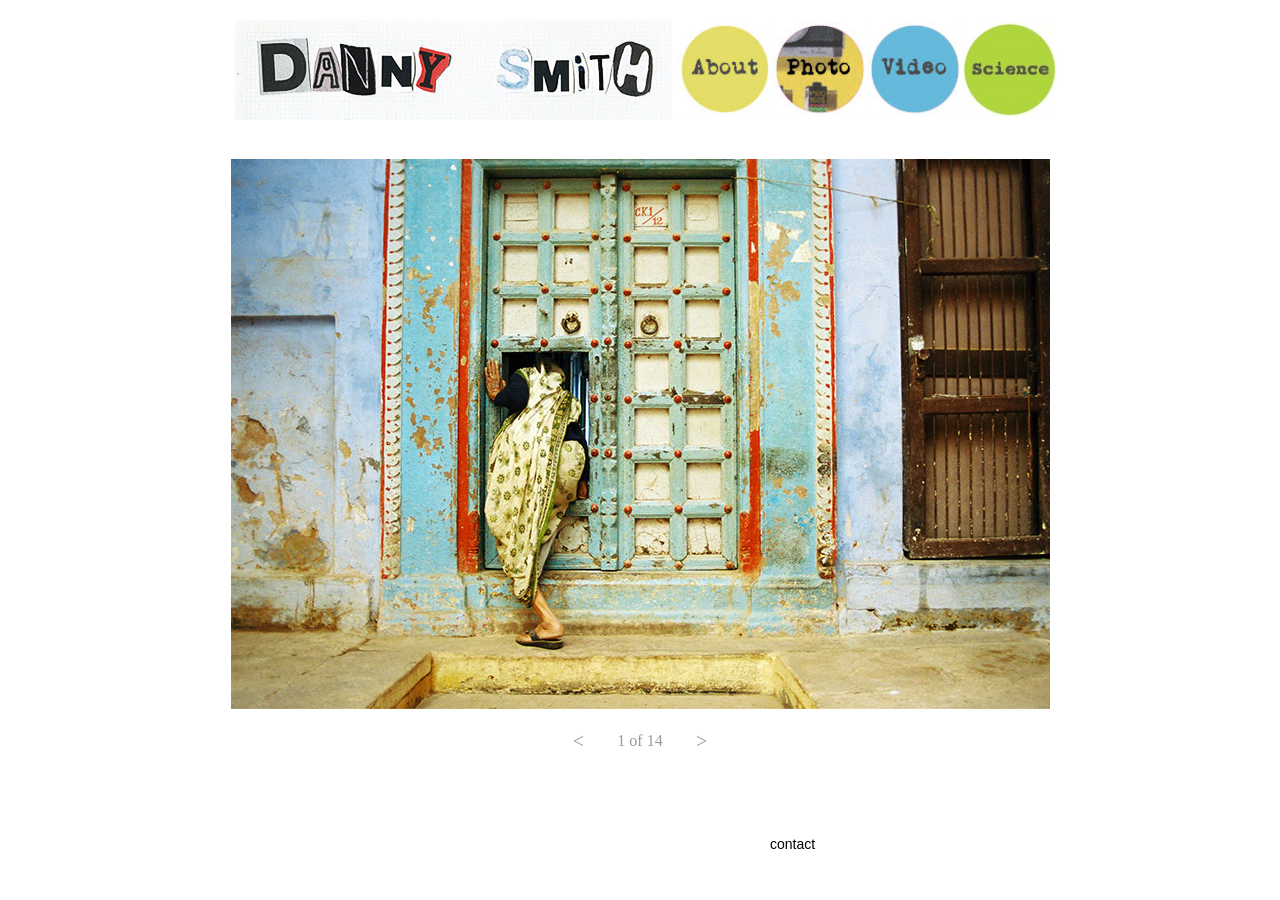
<file: varanassi.html>
<!doctype html>
<html lang="en"><head><meta charset="utf-8"><title>Varanassi</title>
<meta name="viewport" content="width=960"><link rel="stylesheet" href="style.css?v=4"></head>
<body><div class="page" style="height:819.35px">
<a href="index.html" class="abs" style="left:75px;top:20px;width:437px;height:100px"><img src="images/000b.jpg" alt="Danny Smith"></a>
<a class="abs nav" href="about.html" style="left:517px;top:22px;width:95px;height:95px"><img class="n" src="images/ABOUT.jpg" alt="About"><img class="r" src="images/ABOUT_1.jpg" alt=""></a><a class="abs nav active" href="photo.html" style="left:612px;top:22px;width:95px;height:95px"><img class="n" src="images/PHOTO.jpg" alt="Photo"><img class="r" src="images/PHOTO_1.jpg" alt=""></a><a class="abs nav" href="video.html" style="left:707px;top:22px;width:95px;height:95px"><img class="n" src="images/VIDEO.jpg" alt="Video"><img class="r" src="images/VIDEO_1.jpg" alt=""></a><a class="abs nav" href="science.html" style="left:802px;top:22px;width:95px;height:95px"><img class="n" src="images/SCIENCE.jpg" alt="Science"><img class="r" src="images/SCIENCE_1.jpg" alt=""></a>
<div class="abs slideshow" style="left:70.5px;top:159.35px;width:819px;height:550px"><div class="track"><img src="images/11.jpg" alt=""><img src="images/01.jpg" alt=""><img src="images/02.jpg" alt=""><img src="images/03.jpg" alt=""><img src="images/04.jpg" alt=""><img src="images/05.jpg" alt=""><img src="images/06.jpg" alt=""><img src="images/07.jpg" alt=""><img src="images/08.jpg" alt=""><img src="images/09.jpg" alt=""><img src="images/10.jpg" alt=""><img src="images/12.jpg" alt=""><img src="images/13.jpg" alt=""><img src="images/14.jpg" alt=""></div></div><div class="abs ssnav" style="left:70.5px;top:721.35px;width:819px"><button class="prev" aria-label="Previous">&lt;</button><span class="count"></span><button class="next" aria-label="Next">&gt;</button></div>
<div class="footer"><a href="contact.html">contact</a></div>
</div><script src="slideshow.js"></script></body></html>
</file>
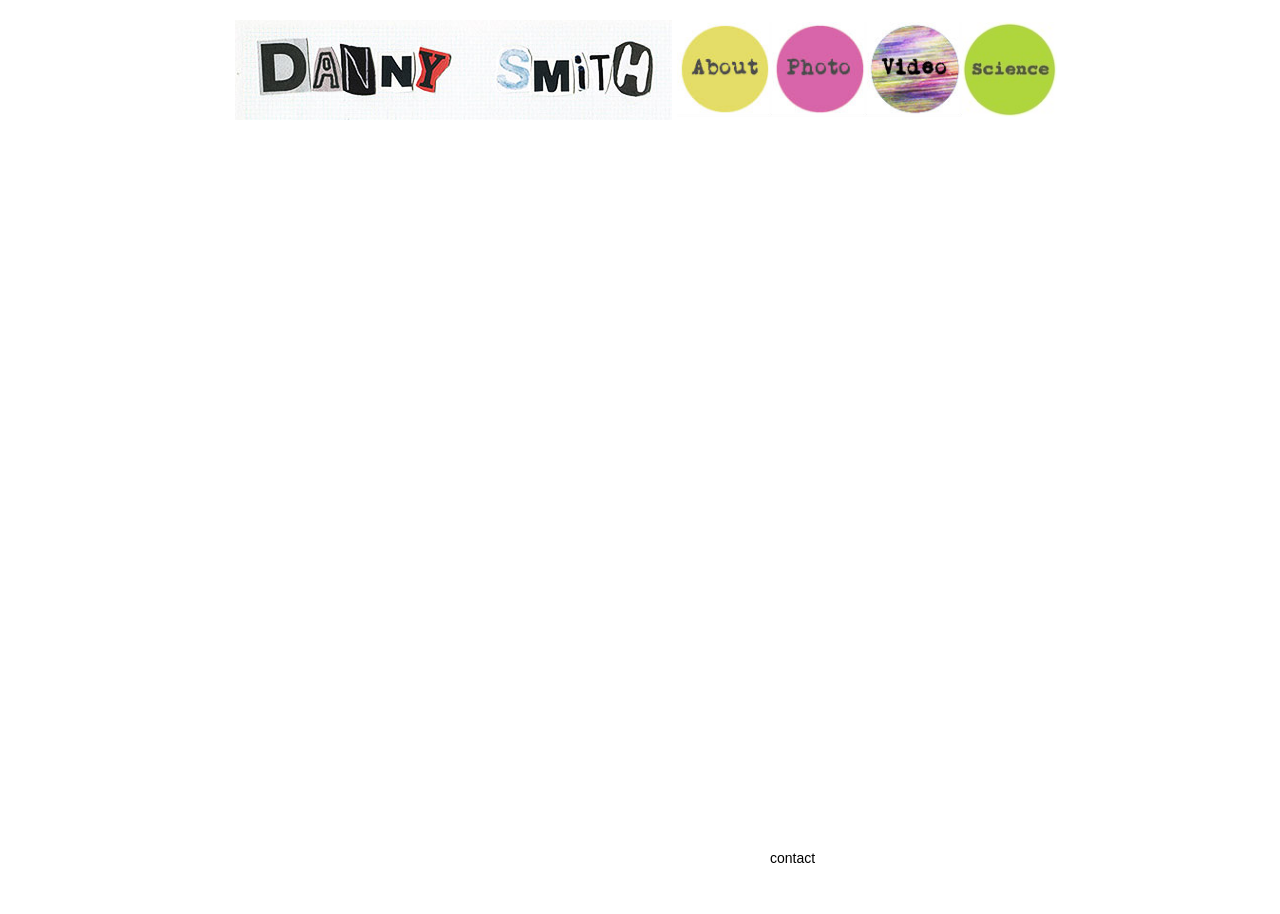
<file: video.html>
<!doctype html>
<html lang="en"><head><meta charset="utf-8"><title>Video</title>
<meta name="viewport" content="width=960"><link rel="stylesheet" href="style.css?v=4"></head>
<body><div class="page" style="height:914.0px">
<a href="index.html" class="abs" style="left:75px;top:20px;width:437px;height:100px"><img src="images/000b.jpg" alt="Danny Smith"></a>
<a class="abs nav" href="about.html" style="left:517px;top:22px;width:95px;height:95px"><img class="n" src="images/ABOUT.jpg" alt="About"><img class="r" src="images/ABOUT_1.jpg" alt=""></a><a class="abs nav" href="photo.html" style="left:612px;top:22px;width:95px;height:95px"><img class="n" src="images/PHOTO.jpg" alt="Photo"><img class="r" src="images/PHOTO_1.jpg" alt=""></a><a class="abs nav active" href="video.html" style="left:707px;top:22px;width:95px;height:95px"><img class="n" src="images/VIDEO.jpg" alt="Video"><img class="r" src="images/VIDEO_1.jpg" alt=""></a><a class="abs nav" href="science.html" style="left:802px;top:22px;width:95px;height:95px"><img class="n" src="images/SCIENCE.jpg" alt="Science"><img class="r" src="images/SCIENCE_1.jpg" alt=""></a>
<iframe class="abs" style="left:230px;top:176px;width:500px;height:320px" src="https://www.youtube-nocookie.com/embed/Y_erHKpXwkU?rel=0&amp;modestbranding=1" frameborder="0" allowfullscreen></iframe><iframe class="abs" style="left:230px;top:524px;width:500px;height:320px" src="https://www.youtube-nocookie.com/embed/_Ebp8jJNYqU?rel=0&amp;modestbranding=1" frameborder="0" allowfullscreen></iframe>
<div class="footer"><a href="contact.html">contact</a></div>
</div></body></html>
</file>
<file: style.css>
* { box-sizing: border-box; }
html, body { margin: 0; background: #fff; }
body { font: 14px/1.4 Arial, "Helvetica Neue", Helvetica, sans-serif; color: #000; }
.page { position: relative; width: 960px; margin: 0 auto; min-height: 100vh; }
.abs { position: absolute; display: block; }
.abs img { display: block; width: 100%; height: 100%; object-fit: cover; }
.text p { margin: 0; }
.text a { color: inherit; text-decoration: none; }
.label { font-family: "Gill Sans", "Gill Sans MT", Calibri, sans-serif; font-weight: bold; }
.about a { color: #00f; text-decoration: underline; }
.nav img { position: absolute; inset: 0; width: 100%; height: 100%; }
.nav .r, .nav:hover .n, .nav.active .n { visibility: hidden; }
.nav:hover .r, .nav.active .r { visibility: visible; }
.footer { position: absolute; left: 610px; bottom: 45px; width: 300px; white-space: nowrap;
  font-family: "Gill Sans MT", "Gill Sans", Calibri, sans-serif; }
.slideshow { overflow: hidden; background: #444; }
.slideshow .track { display: flex; height: 100%; transition: transform .5s ease; }
.slideshow .track img { flex: 0 0 100%; width: 100%; height: 100%; object-fit: cover; }
.ssnav { display: flex; justify-content: center; align-items: center; gap: 24px;
  font: 16px Georgia, Palatino, "Times New Roman", serif; color: #999; }
.ssnav button { width: 30px; height: 40px; border: 0; background: #fff; color: #999;
  font: inherit; font-size: 20px; cursor: pointer; }
.ssnav button:hover { color: #333; }
.footer a { color: inherit; text-decoration: none; }
.footer a:hover { text-decoration: underline; }
.contact label { display: block; margin: 14px 0 4px; }
.contact input, .contact textarea { width: 100%; padding: 6px; border: 1px solid #999; font: inherit; }
.contact textarea { height: 140px; resize: vertical; }
.contact button { margin-top: 16px; padding: 6px 18px; border: 1px solid #000; background: #fff;
  font-family: "Gill Sans MT", "Gill Sans", Calibri, sans-serif; font-size: 15px; cursor: pointer; }
.contact button:hover { background: #000; color: #fff; }
.contact .botcheck { display: none; }

/* Tumblr gallery */
.scrap-page { min-height: 100vh; padding: 150px 69px 110px; }
.scrap-intro { text-align: center; color: #666; margin-bottom: 26px; }
.gallery { display: flex; flex-direction: column; gap: 10px; }
.g-row { display: flex; gap: 10px; }
.g-cell { display: block; flex-basis: 0; min-width: 0; }
.g-cell img { display: block; width: 100%; height: auto; border: 0; }
.g-cell:hover img { opacity: .88; }
.lightbox { position: fixed; inset: 0; z-index: 10; display: flex; align-items: center; justify-content: center; background: #fff; }
.lightbox[hidden] { display: none; }
.lightbox figure { margin: 0; }
.lightbox img { display: block; max-width: 100vw; max-height: 100vh; }
.lightbox button { position: absolute; border: 0; background: none; font: 48px Georgia, serif; color: #999; cursor: pointer; }
.lightbox button:hover { color: #333; }
.lb-close { top: 10px; right: 24px; } .lb-prev { left: 10px; } .lb-next { right: 10px; }
/* photo page covers */
.photo-tile { text-decoration: none; }
.photo-tile:hover img { opacity: .85; }
.photo-tile img { height: auto !important; aspect-ratio: 1; }
.photo-tile .cap { display: block; padding: 8px 0 10px; text-align: center; font: bold 15px "Courier New", Courier, monospace; color: #333; }
</file>
